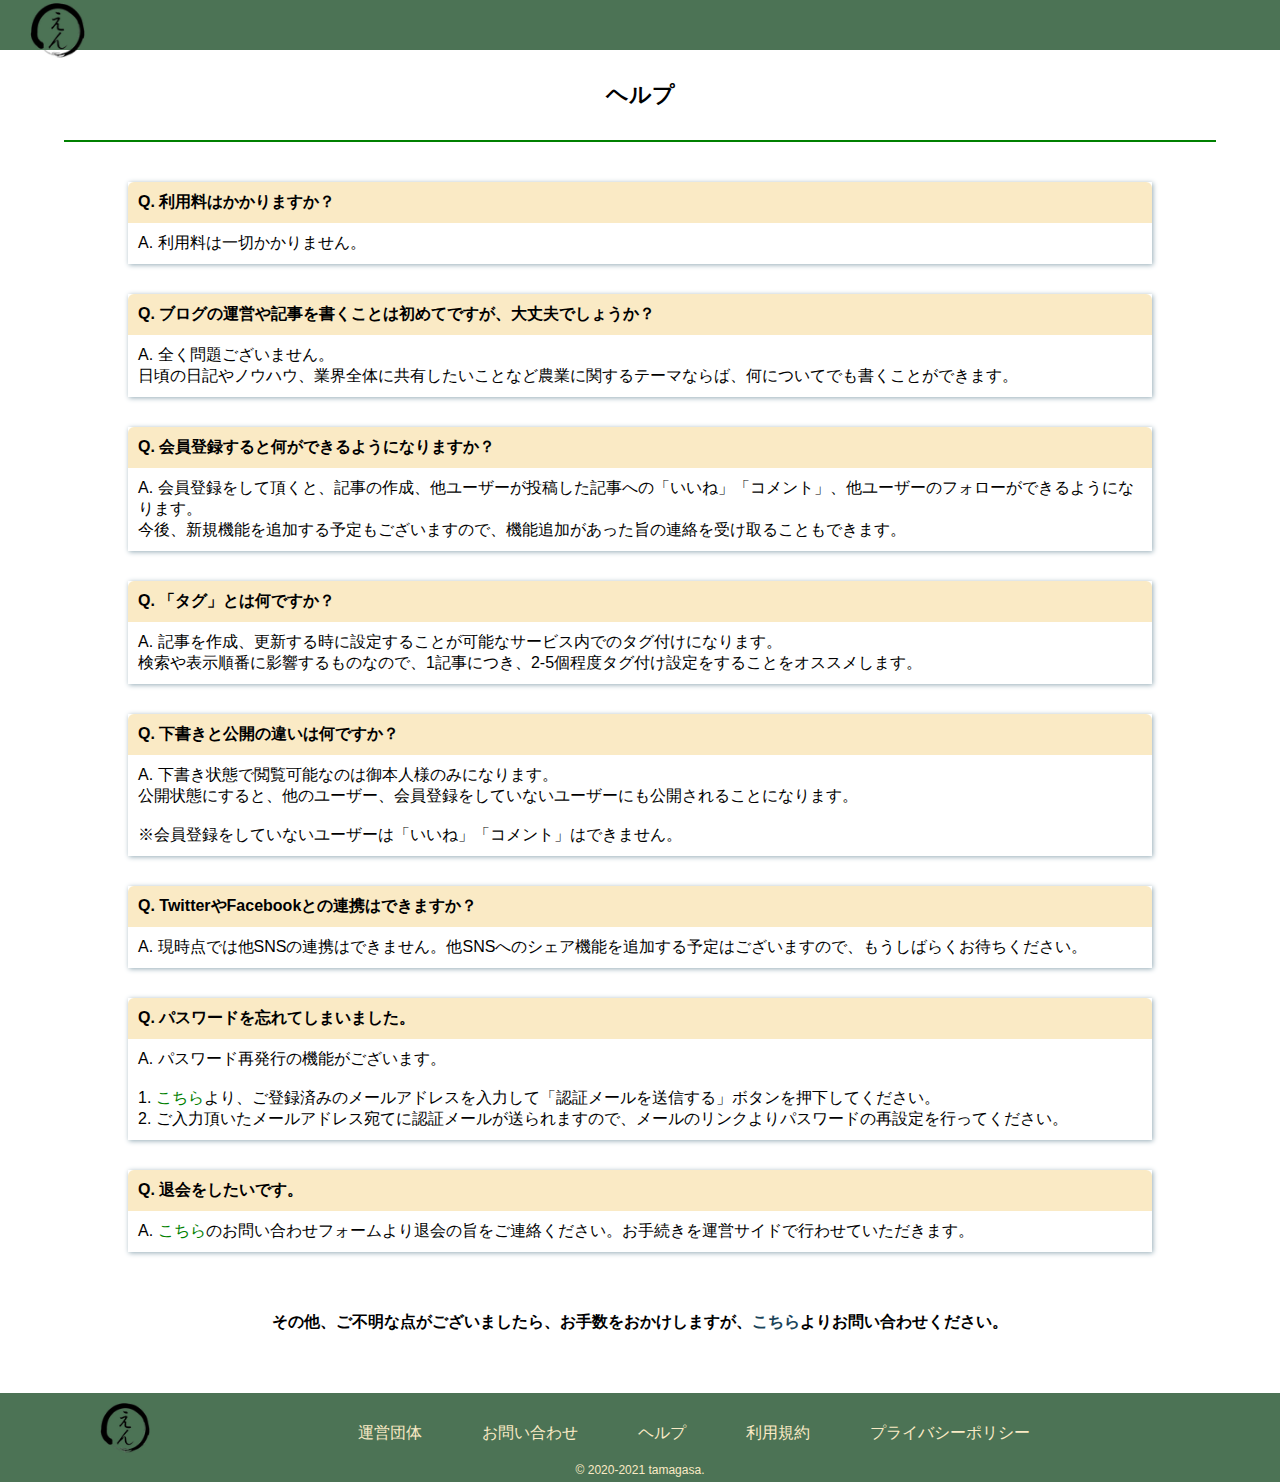
<file: help.html>
<!DOCTYPE html>
<html lang="ja">
  <head>
    <!-- Google Tag Manager -->
      <script>(function(w,d,s,l,i){w[l]=w[l]||[];w[l].push({'gtm.start':
      new Date().getTime(),event:'gtm.js'});var f=d.getElementsByTagName(s)[0],
      j=d.createElement(s),dl=l!='dataLayer'?'&l='+l:'';j.async=true;j.src=
      'https://www.googletagmanager.com/gtm.js?id='+i+dl;f.parentNode.insertBefore(j,f);
      })(window,document,'script','dataLayer','GTM-PZJ7C9R');</script>
    <!-- End Google Tag Manager -->
    <title>ヘルプ | 【えん】農業の情報共有コミュニティ</title>
    <meta charset="utf-8" />
    <meta http-equiv="X-UA-Compatible" content="IE=edge" />
    <meta name="description" content="ヘルプ | 農業の情報共有コミュニティ【えん】は農業に関わる記事を投稿できる情報共有サービスです。農業・栽培技術・農家の日々の活動・地方ならではの情報・社会問題・トレンド情報など様々な話題から記事を執筆することができます。クローズドからオープンな業界への架け橋となり、新しい農業のコミュニケーション基盤を提供していきます。" />
    <meta name="viewport" id="viewport" content="width=device-width, initial-scale=1" />
    <meta name="format-detection" content="telephone=no" />

    <!-- og -->
    <meta property="og:title" content="ヘルプ | 【えん】農業の情報共有コミュニティ" />
    <meta property="og:description" content="ヘルプ | 農業の情報共有コミュニティ【えん】は農業に関わる記事を投稿できる情報共有サービスです。農業・栽培技術・農家の日々の活動・地方ならではの情報・社会問題・トレンド情報など様々な話題から記事を執筆することができます。クローズドからオープンな業界への架け橋となり、新しい農業のコミュニケーション基盤を提供していきます。" />
    <meta property="og:type" content="website" />
    <meta property="og:url" content="https://enne.tamagasa.com/" />
    <meta property="og:image" content="https://enne.tamagasa.com/images/share_image.png">
    <!-- twitter -->
    <meta name="twitter:card" content="summary_large_image" />
    <meta name="twitter:title" content="ヘルプ | 【えん】農業の情報共有コミュニティ" />
    <meta name="twitter:description" content="ヘルプ | 農業の情報共有コミュニティ【えん】は農業に関わる記事を投稿できる情報共有サービスです。農業・栽培技術・農家の日々の活動・地方ならではの情報・社会問題・トレンド情報など様々な話題から記事を執筆することができます。クローズドからオープンな業界への架け橋となり、新しい農業のコミュニケーション基盤を提供していきます。" />
    <meta name="twitter:url" content="https://enne.tamagasa.com/" />
    <meta name="twitter:image" content="https://enne.tamagasa.com/images/share_image.png">
    <!-- favicon -->
    <link rel="shortcut icon" href="./img/favicon.ico" />
    <link rel="apple-touch-icon" sizes="180x180" href="./img/apple-touch-icon-180x180.png">
    <link rel="icon" type="image/png" href="./img/android-chrome-256x256.png">

    <link rel="stylesheet" href="./css/help.css">
  </head>
  <body>
    <!-- Google Tag Manager (noscript) -->
      <noscript><iframe src="https://www.googletagmanager.com/ns.html?id=GTM-PZJ7C9R"
      height="0" width="0" style="display:none;visibility:hidden"></iframe></noscript>
    <!-- End Google Tag Manager (noscript) -->
    <header>
      <div class="header__contents">
        <div class="header__logo"><a href="https://enne.tamagasa.com/"><img class="header__logo--img" src="./img/enne.png" /></a></div>
      </div>
    </header>

    <main>
      <div class="help__head">ヘルプ</div>
      <div class="help__line"></div>

      <div class="help__contents">
        <div class="help__contents--card">
          <p class="help__contents--card--question">Q. 利用料はかかりますか？</p>
          <p class="help__contents--card--answer">A. 利用料は一切かかりません。</p>
        </div>
        <div class="help__contents--card">
          <p class="help__contents--card--question">Q. ブログの運営や記事を書くことは初めてですが、大丈夫でしょうか？</p>
          <p class="help__contents--card--answer">
            A. 全く問題ございません。<br />
            日頃の日記やノウハウ、業界全体に共有したいことなど農業に関するテーマならば、何についてでも書くことができます。
          </p>
        </div>
        <div class="help__contents--card">
          <p class="help__contents--card--question">Q. 会員登録すると何ができるようになりますか？</p>
          <p class="help__contents--card--answer">
            A. 会員登録をして頂くと、記事の作成、他ユーザーが投稿した記事への「いいね」「コメント」、他ユーザーのフォローができるようになります。<br />
            今後、新規機能を追加する予定もございますので、機能追加があった旨の連絡を受け取ることもできます。
          </p>
        </div>
        <div class="help__contents--card">
          <p class="help__contents--card--question">Q. 「タグ」とは何ですか？</p>
          <p class="help__contents--card--answer">
            A. 記事を作成、更新する時に設定することが可能なサービス内でのタグ付けになります。<br />
            検索や表示順番に影響するものなので、1記事につき、2-5個程度タグ付け設定をすることをオススメします。
          </p>
        </div>
        <div class="help__contents--card">
          <p class="help__contents--card--question">Q. 下書きと公開の違いは何ですか？</p>
          <p class="help__contents--card--answer">
            A. 下書き状態で閲覧可能なのは御本人様のみになります。<br />
            公開状態にすると、他のユーザー、会員登録をしていないユーザーにも公開されることになります。<br />
            <br />
            ※会員登録をしていないユーザーは「いいね」「コメント」はできません。
          </p>
        </div>
        <div class="help__contents--card">
          <p class="help__contents--card--question">Q. TwitterやFacebookとの連携はできますか？</p>
          <p class="help__contents--card--answer">A. 現時点では他SNSの連携はできません。他SNSへのシェア機能を追加する予定はございますので、もうしばらくお待ちください。</p>
        </div>
        <div class="help__contents--card">
          <p class="help__contents--card--question">Q. パスワードを忘れてしまいました。</p>
          <p class="help__contents--card--answer">
            A. パスワード再発行の機能がございます。<br />
            <br />
            1. <a href="https://enne.tamagasa.com/reset/password/">こちら</a>より、ご登録済みのメールアドレスを入力して「認証メールを送信する」ボタンを押下してください。<br />
            2. ご入力頂いたメールアドレス宛てに認証メールが送られますので、メールのリンクよりパスワードの再設定を行ってください。
          </p>
        </div>
        <div class="help__contents--card">
          <p class="help__contents--card--question">Q. 退会をしたいです。</p>
          <p class="help__contents--card--answer">
            A. <a href="https://tamagasa.com/#contacts" target="_blank">こちら</a>のお問い合わせフォームより退会の旨をご連絡ください。お手続きを運営サイドで行わせていただきます。
          </p>
        </div>
      </div>

      <div class="help__other">
        その他、ご不明な点がございましたら、お手数をおかけしますが、<a href="https://tamagasa.com/#contacts">こちら</a>よりお問い合わせください。
      </div>

    </main>

    <footer>
      <div class="footer__contents">
        <img src="./img/enne.png" class="footer__logo" alt="フッターロゴ" />
        <div class="footer__link">
          <div class="footer__link--block">
            <a href="https://tamagasa.com/" target="_blank" class="footer__link--anchor">運営団体</a>
          </div>
          <div class="footer__link--block">
            <a href="https://tamagasa.com/#contacts" target="_blank" class="footer__link--anchor">お問い合わせ</a>
          </div>
          <div class="footer__link--block">
            <a href="https://tamagasa.com/help.html" target="_blank" class="footer__link--anchor">ヘルプ</a>
          </div>
          <div class="footer__link--block">
            <a href="https://tamagasa.com/term.html" target="_blank" class="footer__link--anchor">利用規約</a>
          </div>
          <div class="footer__link--block">
            <a href="https://tamagasa.com/privacy.html" target="_blank" class="footer__link--anchor">プライバシーポリシー</a>
          </div>
        </div>
      </div>
      <p class="footer__copyright">&copy; 2020-2021 tamagasa.</p>
    </footer>
  </body>
</html>
</file>
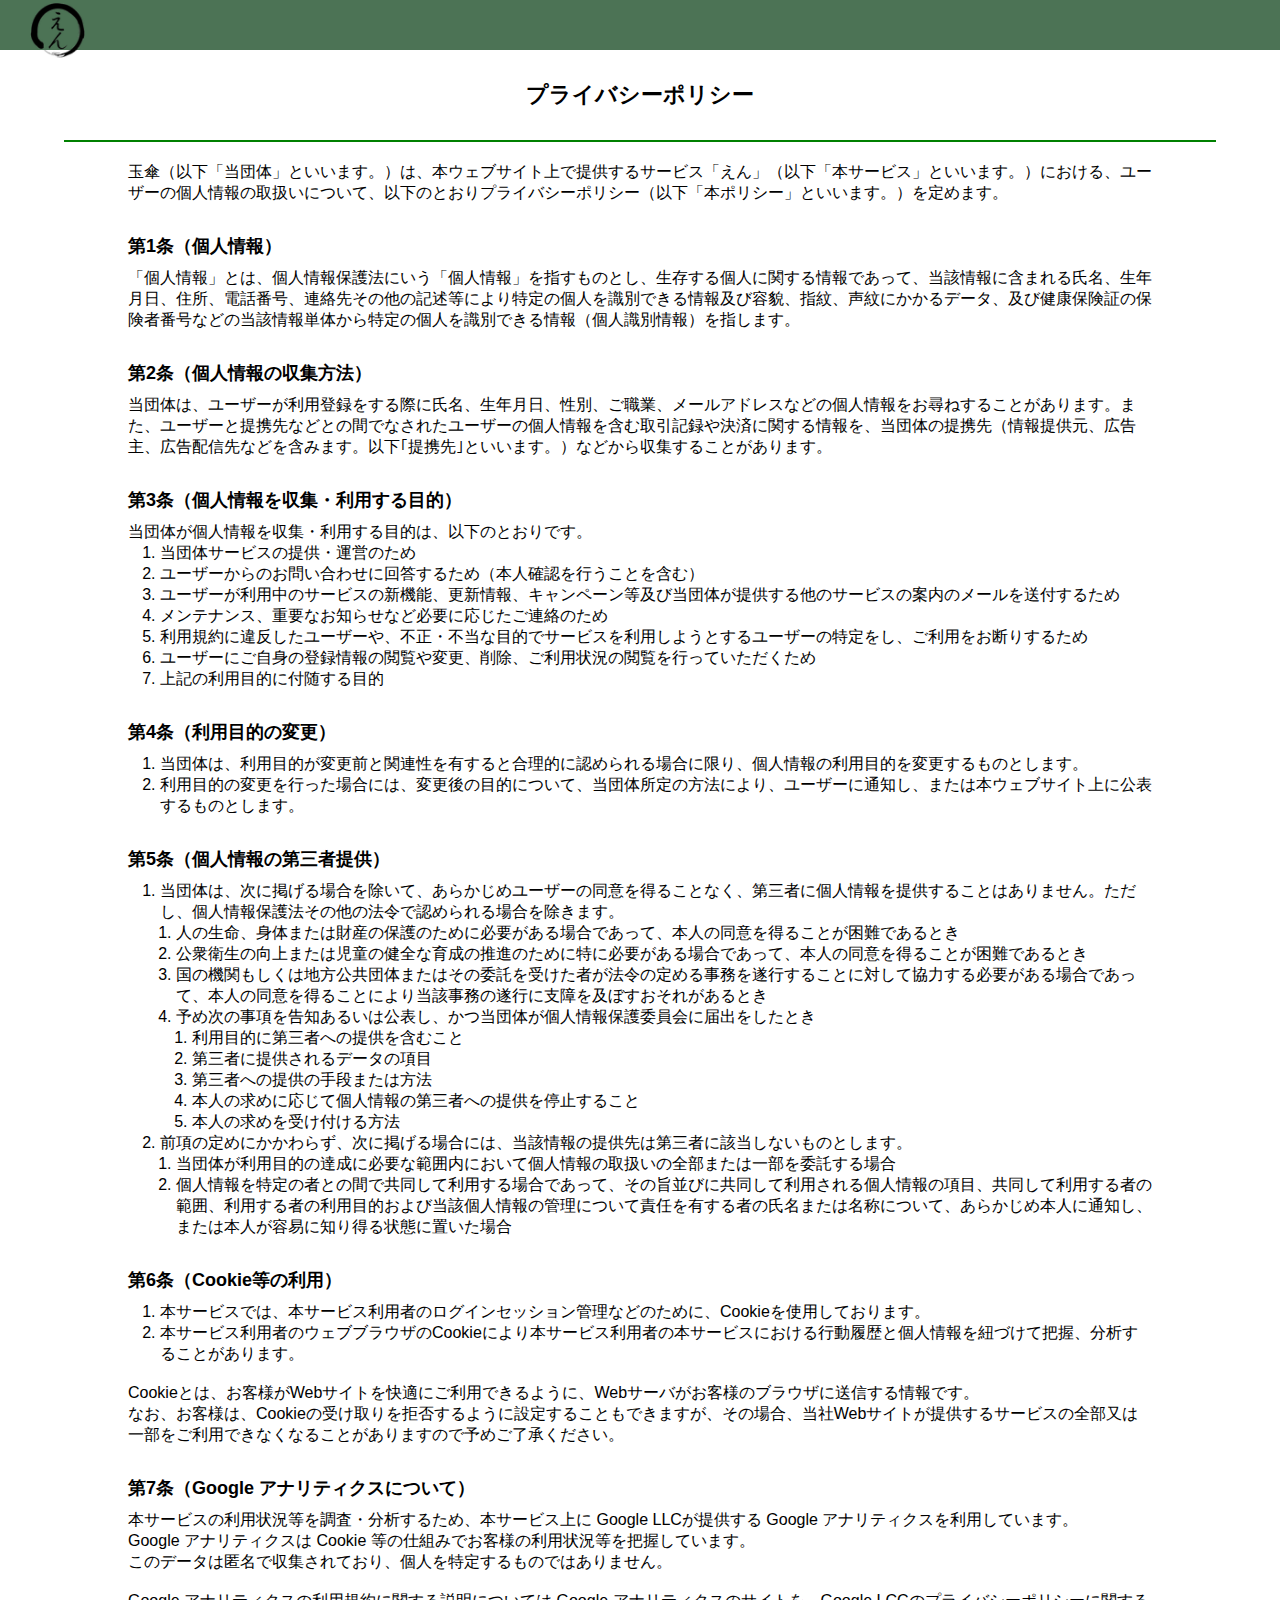
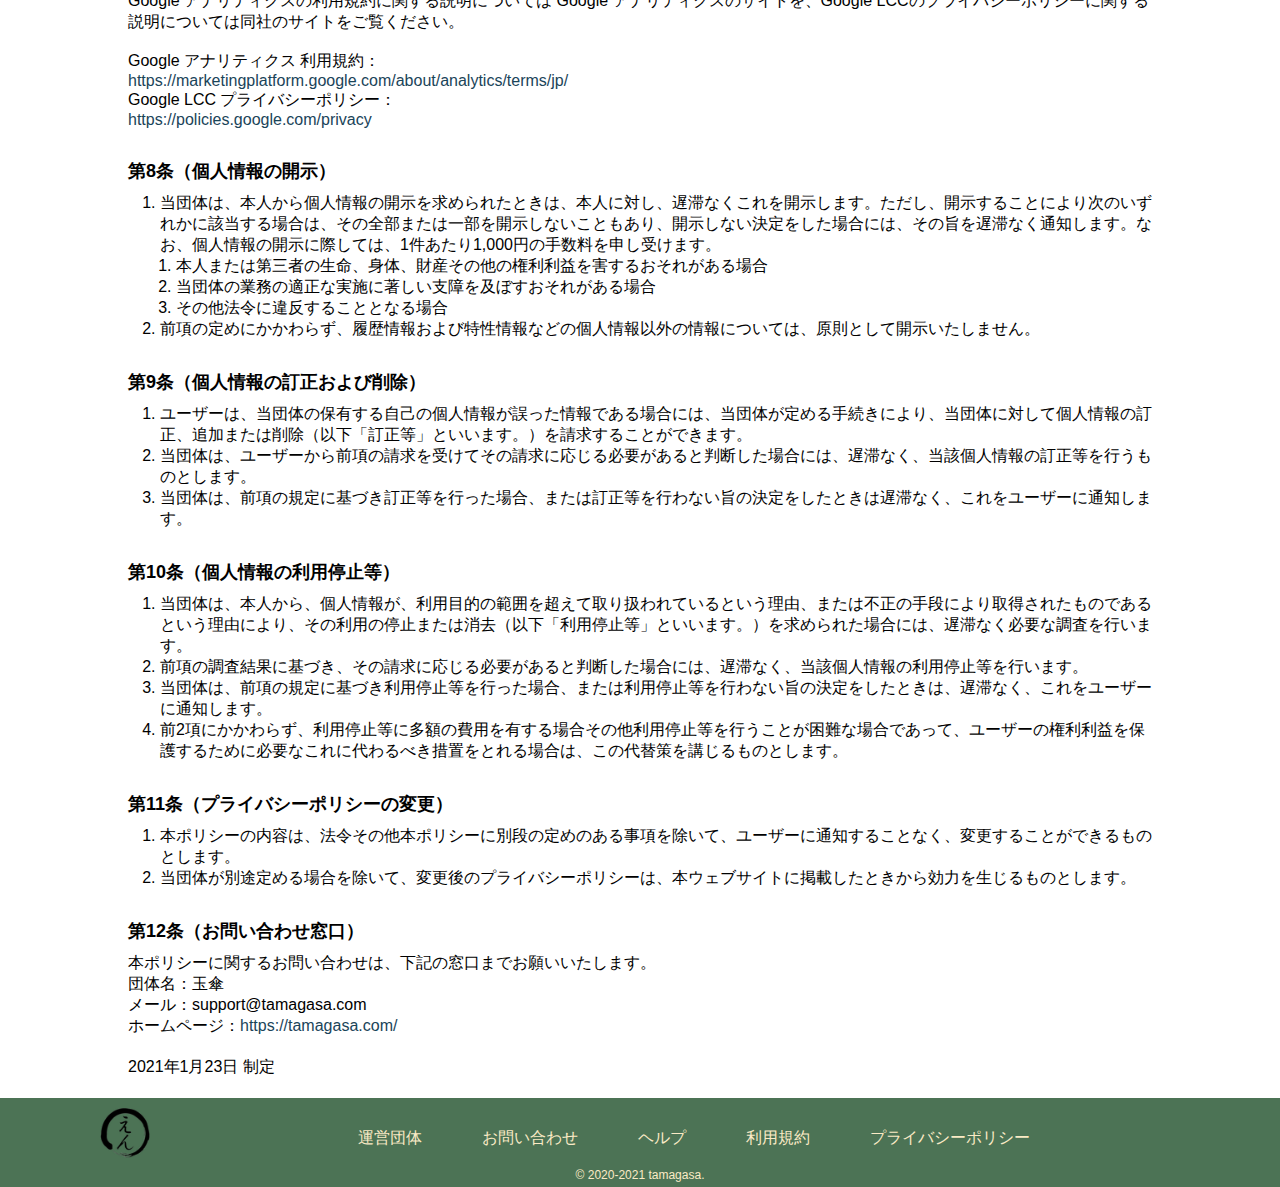
<file: privacy.html>
<!DOCTYPE html>
<html lang="ja">
  <head>
    <!-- Google Tag Manager -->
      <script>(function(w,d,s,l,i){w[l]=w[l]||[];w[l].push({'gtm.start':
      new Date().getTime(),event:'gtm.js'});var f=d.getElementsByTagName(s)[0],
      j=d.createElement(s),dl=l!='dataLayer'?'&l='+l:'';j.async=true;j.src=
      'https://www.googletagmanager.com/gtm.js?id='+i+dl;f.parentNode.insertBefore(j,f);
      })(window,document,'script','dataLayer','GTM-PZJ7C9R');</script>
    <!-- End Google Tag Manager -->
    <title>プライバシーポリシー | 【えん】農業の情報共有コミュニティ</title>
    <meta charset="utf-8" />
    <meta http-equiv="X-UA-Compatible" content="IE=edge" />
    <meta name="description" content="プライバシーポリシー | 農業の情報共有コミュニティ【えん】は農業に関わる記事を投稿できる情報共有サービスです。農業・栽培技術・農家の日々の活動・地方ならではの情報・社会問題・トレンド情報など様々な話題から記事を執筆することができます。クローズドからオープンな業界への架け橋となり、新しい農業のコミュニケーション基盤を提供していきます。" />
    <meta name="viewport" id="viewport" content="width=device-width, initial-scale=1" />
    <meta name="format-detection" content="telephone=no" />

    <!-- og -->
    <meta property="og:title" content="プライバシーポリシー | 【えん】農業の情報共有コミュニティ" />
    <meta property="og:description" content="プライバシーポリシー | 農業の情報共有コミュニティ【えん】は農業に関わる記事を投稿できる情報共有サービスです。農業・栽培技術・農家の日々の活動・地方ならではの情報・社会問題・トレンド情報など様々な話題から記事を執筆することができます。クローズドからオープンな業界への架け橋となり、新しい農業のコミュニケーション基盤を提供していきます。" />
    <meta property="og:type" content="website" />
    <meta property="og:url" content="https://enne.tamagasa.com/" />
    <meta property="og:image" content="https://enne.tamagasa.com/images/share_image.png">
    <!-- twitter -->
    <meta name="twitter:card" content="summary_large_image" />
    <meta name="twitter:title" content="プライバシーポリシー | 【えん】農業の情報共有コミュニティ" />
    <meta name="twitter:description" content="プライバシーポリシー | 農業の情報共有コミュニティ【えん】は農業に関わる記事を投稿できる情報共有サービスです。農業・栽培技術・農家の日々の活動・地方ならではの情報・社会問題・トレンド情報など様々な話題から記事を執筆することができます。クローズドからオープンな業界への架け橋となり、新しい農業のコミュニケーション基盤を提供していきます。" />
    <meta name="twitter:url" content="https://enne.tamagasa.com/" />
    <meta name="twitter:image" content="https://enne.tamagasa.com/images/share_image.png">
    <!-- favicon -->
    <link rel="shortcut icon" href="./img/favicon.ico" />
    <link rel="apple-touch-icon" sizes="180x180" href="./img/apple-touch-icon-180x180.png">
    <link rel="icon" type="image/png" href="./img/android-chrome-256x256.png">

    <link rel="stylesheet" href="./css/term.css">
  </head>
  <body>
    <!-- Google Tag Manager (noscript) -->
      <noscript><iframe src="https://www.googletagmanager.com/ns.html?id=GTM-PZJ7C9R"
      height="0" width="0" style="display:none;visibility:hidden"></iframe></noscript>
    <!-- End Google Tag Manager (noscript) -->
    <header>
      <div class="header__contents">
        <div class="header__logo"><a href="https://enne.tamagasa.com/"><img class="header__logo--img" src="./img/enne.png" /></a></div>
      </div>
    </header>

    <main>
      <div class="setting__head">プライバシーポリシー</div>
      <div class="setting__line"></div>

      <div class="setting__term">
        <p class="setting__term--text">玉傘（以下「当団体」といいます。）は、本ウェブサイト上で提供するサービス「えん」（以下「本サービス」といいます。）における、ユーザーの個人情報の取扱いについて、以下のとおりプライバシーポリシー（以下「本ポリシー」といいます。）を定めます。</p>

        <p class="setting__term--head">第1条（個人情報）</p>
        <p>「個人情報」とは、個人情報保護法にいう「個人情報」を指すものとし、生存する個人に関する情報であって、当該情報に含まれる氏名、生年月日、住所、電話番号、連絡先その他の記述等により特定の個人を識別できる情報及び容貌、指紋、声紋にかかるデータ、及び健康保険証の保険者番号などの当該情報単体から特定の個人を識別できる情報（個人識別情報）を指します。</p>

        <p class="setting__term--head">第2条（個人情報の収集方法）</p>
        <p>当団体は、ユーザーが利用登録をする際に氏名、生年月日、性別、ご職業、メールアドレスなどの個人情報をお尋ねすることがあります。また、ユーザーと提携先などとの間でなされたユーザーの個人情報を含む取引記録や決済に関する情報を、当団体の提携先（情報提供元、広告主、広告配信先などを含みます。以下｢提携先｣といいます。）などから収集することがあります。</p>

        <p class="setting__term--head">第3条（個人情報を収集・利用する目的）</p>
        <p>当団体が個人情報を収集・利用する目的は、以下のとおりです。</p>
        <ol>
          <li>当団体サービスの提供・運営のため</li>
          <li>ユーザーからのお問い合わせに回答するため（本人確認を行うことを含む）</li>
          <li>ユーザーが利用中のサービスの新機能、更新情報、キャンペーン等及び当団体が提供する他のサービスの案内のメールを送付するため</li>
          <li>メンテナンス、重要なお知らせなど必要に応じたご連絡のため</li>
          <li>利用規約に違反したユーザーや、不正・不当な目的でサービスを利用しようとするユーザーの特定をし、ご利用をお断りするため</li>
          <li>ユーザーにご自身の登録情報の閲覧や変更、削除、ご利用状況の閲覧を行っていただくため</li>
          <li>上記の利用目的に付随する目的</li>
        </ol>

        <p class="setting__term--head">第4条（利用目的の変更）</p>
        <ol>
          <li>当団体は、利用目的が変更前と関連性を有すると合理的に認められる場合に限り、個人情報の利用目的を変更するものとします。</li>
          <li>利用目的の変更を行った場合には、変更後の目的について、当団体所定の方法により、ユーザーに通知し、または本ウェブサイト上に公表するものとします。</li>
        </ol>

        <p class="setting__term--head">第5条（個人情報の第三者提供）</p>
        <ol>
          <li>当団体は、次に掲げる場合を除いて、あらかじめユーザーの同意を得ることなく、第三者に個人情報を提供することはありません。ただし、個人情報保護法その他の法令で認められる場合を除きます。
            <ol>
              <li>人の生命、身体または財産の保護のために必要がある場合であって、本人の同意を得ることが困難であるとき</li>
              <li>公衆衛生の向上または児童の健全な育成の推進のために特に必要がある場合であって、本人の同意を得ることが困難であるとき</li>
              <li>国の機関もしくは地方公共団体またはその委託を受けた者が法令の定める事務を遂行することに対して協力する必要がある場合であって、本人の同意を得ることにより当該事務の遂行に支障を及ぼすおそれがあるとき</li>
              <li>予め次の事項を告知あるいは公表し、かつ当団体が個人情報保護委員会に届出をしたとき
                <ol>
                  <li>利用目的に第三者への提供を含むこと</li>
                  <li>第三者に提供されるデータの項目</li>
                  <li>第三者への提供の手段または方法</li>
                  <li>本人の求めに応じて個人情報の第三者への提供を停止すること</li>
                  <li>本人の求めを受け付ける方法</li>
                </ol>
              </li>
            </ol>
          </li>
          <li>前項の定めにかかわらず、次に掲げる場合には、当該情報の提供先は第三者に該当しないものとします。
            <ol>
              <li>当団体が利用目的の達成に必要な範囲内において個人情報の取扱いの全部または一部を委託する場合</li>
              <li>個人情報を特定の者との間で共同して利用する場合であって、その旨並びに共同して利用される個人情報の項目、共同して利用する者の範囲、利用する者の利用目的および当該個人情報の管理について責任を有する者の氏名または名称について、あらかじめ本人に通知し、または本人が容易に知り得る状態に置いた場合</li>
            </ol>
          </li>
        </ol>

        <p class="setting__term--head">第6条（Cookie等の利用）</p>
        <ol>
          <li>本サービスでは、本サービス利用者のログインセッション管理などのために、Cookieを使用しております。</li>
          <li>本サービス利用者のウェブブラウザのCookieにより本サービス利用者の本サービスにおける行動履歴と個人情報を紐づけて把握、分析することがあります。</li>
        </ol>
        <br />
        <p>Cookieとは、お客様がWebサイトを快適にご利用できるように、Webサーバがお客様のブラウザに送信する情報です。</p>
        <p>なお、お客様は、Cookieの受け取りを拒否するように設定することもできますが、その場合、当社Webサイトが提供するサービスの全部又は一部をご利用できなくなることがありますので予めご了承ください。</p>

        <p class="setting__term--head">第7条（Google アナリティクスについて）</p>
        <p>本サービスの利用状況等を調査・分析するため、本サービス上に Google LLCが提供する Google アナリティクスを利用しています。</p>
        <p>Google アナリティクスは Cookie 等の仕組みでお客様の利用状況等を把握しています。</p>
        <p>このデータは匿名で収集されており、個人を特定するものではありません。</p>
        <br />
        <p>Google アナリティクスの利用規約に関する説明については Google アナリティクスのサイトを、Google LCCのプライバシーポリシーに関する説明については同社のサイトをご覧ください。</p>
        <br />
        <p>Google アナリティクス 利用規約：</p>
        <p><a href="https://marketingplatform.google.com/about/analytics/terms/jp/" target="_blank">https://marketingplatform.google.com/about/analytics/terms/jp/</a></p>
        <p>Google LCC プライバシーポリシー：</p>
        <p><a href="https://policies.google.com/privacy" target="_blank">https://policies.google.com/privacy</a></p>

        <p class="setting__term--head">第8条（個人情報の開示）</p>
        <ol>
          <li>当団体は、本人から個人情報の開示を求められたときは、本人に対し、遅滞なくこれを開示します。ただし、開示することにより次のいずれかに該当する場合は、その全部または一部を開示しないこともあり、開示しない決定をした場合には、その旨を遅滞なく通知します。なお、個人情報の開示に際しては、1件あたり1,000円の手数料を申し受けます。
            <ol>
              <li>本人または第三者の生命、身体、財産その他の権利利益を害するおそれがある場合</li>
              <li>当団体の業務の適正な実施に著しい支障を及ぼすおそれがある場合</li>
              <li>その他法令に違反することとなる場合</li>
            </ol>
          </li>
          <li>前項の定めにかかわらず、履歴情報および特性情報などの個人情報以外の情報については、原則として開示いたしません。</li>
        </ol>

        <p class="setting__term--head">第9条（個人情報の訂正および削除）</p>
        <ol>
          <li>ユーザーは、当団体の保有する自己の個人情報が誤った情報である場合には、当団体が定める手続きにより、当団体に対して個人情報の訂正、追加または削除（以下「訂正等」といいます。）を請求することができます。</li>
          <li>当団体は、ユーザーから前項の請求を受けてその請求に応じる必要があると判断した場合には、遅滞なく、当該個人情報の訂正等を行うものとします。</li>
          <li>当団体は、前項の規定に基づき訂正等を行った場合、または訂正等を行わない旨の決定をしたときは遅滞なく、これをユーザーに通知します。</li>
        </ol>

        <p class="setting__term--head">第10条（個人情報の利用停止等）</p>
        <ol>
          <li>当団体は、本人から、個人情報が、利用目的の範囲を超えて取り扱われているという理由、または不正の手段により取得されたものであるという理由により、その利用の停止または消去（以下「利用停止等」といいます。）を求められた場合には、遅滞なく必要な調査を行います。</li>
          <li>前項の調査結果に基づき、その請求に応じる必要があると判断した場合には、遅滞なく、当該個人情報の利用停止等を行います。</li>
          <li>当団体は、前項の規定に基づき利用停止等を行った場合、または利用停止等を行わない旨の決定をしたときは、遅滞なく、これをユーザーに通知します。</li>
          <li>前2項にかかわらず、利用停止等に多額の費用を有する場合その他利用停止等を行うことが困難な場合であって、ユーザーの権利利益を保護するために必要なこれに代わるべき措置をとれる場合は、この代替策を講じるものとします。</li>
        </ol>

        <p class="setting__term--head">第11条（プライバシーポリシーの変更）</p>
        <ol>
          <li>本ポリシーの内容は、法令その他本ポリシーに別段の定めのある事項を除いて、ユーザーに通知することなく、変更することができるものとします。</li>
          <li>当団体が別途定める場合を除いて、変更後のプライバシーポリシーは、本ウェブサイトに掲載したときから効力を生じるものとします。</li>
        </ol>

        <p class="setting__term--head">第12条（お問い合わせ窓口）</p>
        <p>本ポリシーに関するお問い合わせは、下記の窓口までお願いいたします。</p>
        団体名：玉傘<br />
        メール：support@tamagasa.com<br />
        ホームページ：<a href="https://tamagasa.com/" target="_blank">https://tamagasa.com/</a></p>

        <p class="setting__term--text">
          2021年1月23日 制定
        </p>

      </div>
    </main>

    <footer>
      <div class="footer__contents">
        <img src="./img/enne.png" class="footer__logo" alt="フッターロゴ" />
        <div class="footer__link">
          <div class="footer__link--block">
            <a href="https://tamagasa.com/" target="_blank" class="footer__link--anchor">運営団体</a>
          </div>
          <div class="footer__link--block">
            <a href="https://tamagasa.com/#contacts" target="_blank" class="footer__link--anchor">お問い合わせ</a>
          </div>
          <div class="footer__link--block">
            <a href="https://tamagasa.com/help.html" target="_blank" class="footer__link--anchor">ヘルプ</a>
          </div>
          <div class="footer__link--block">
            <a href="https://tamagasa.com/term.html" target="_blank" class="footer__link--anchor">利用規約</a>
          </div>
          <div class="footer__link--block">
            <a href="https://tamagasa.com/privacy.html" target="_blank" class="footer__link--anchor">プライバシーポリシー</a>
          </div>
        </div>
      </div>
      <p class="footer__copyright">&copy; 2020-2021 tamagasa.</p>
    </footer>
  </body>
</html>
</file>
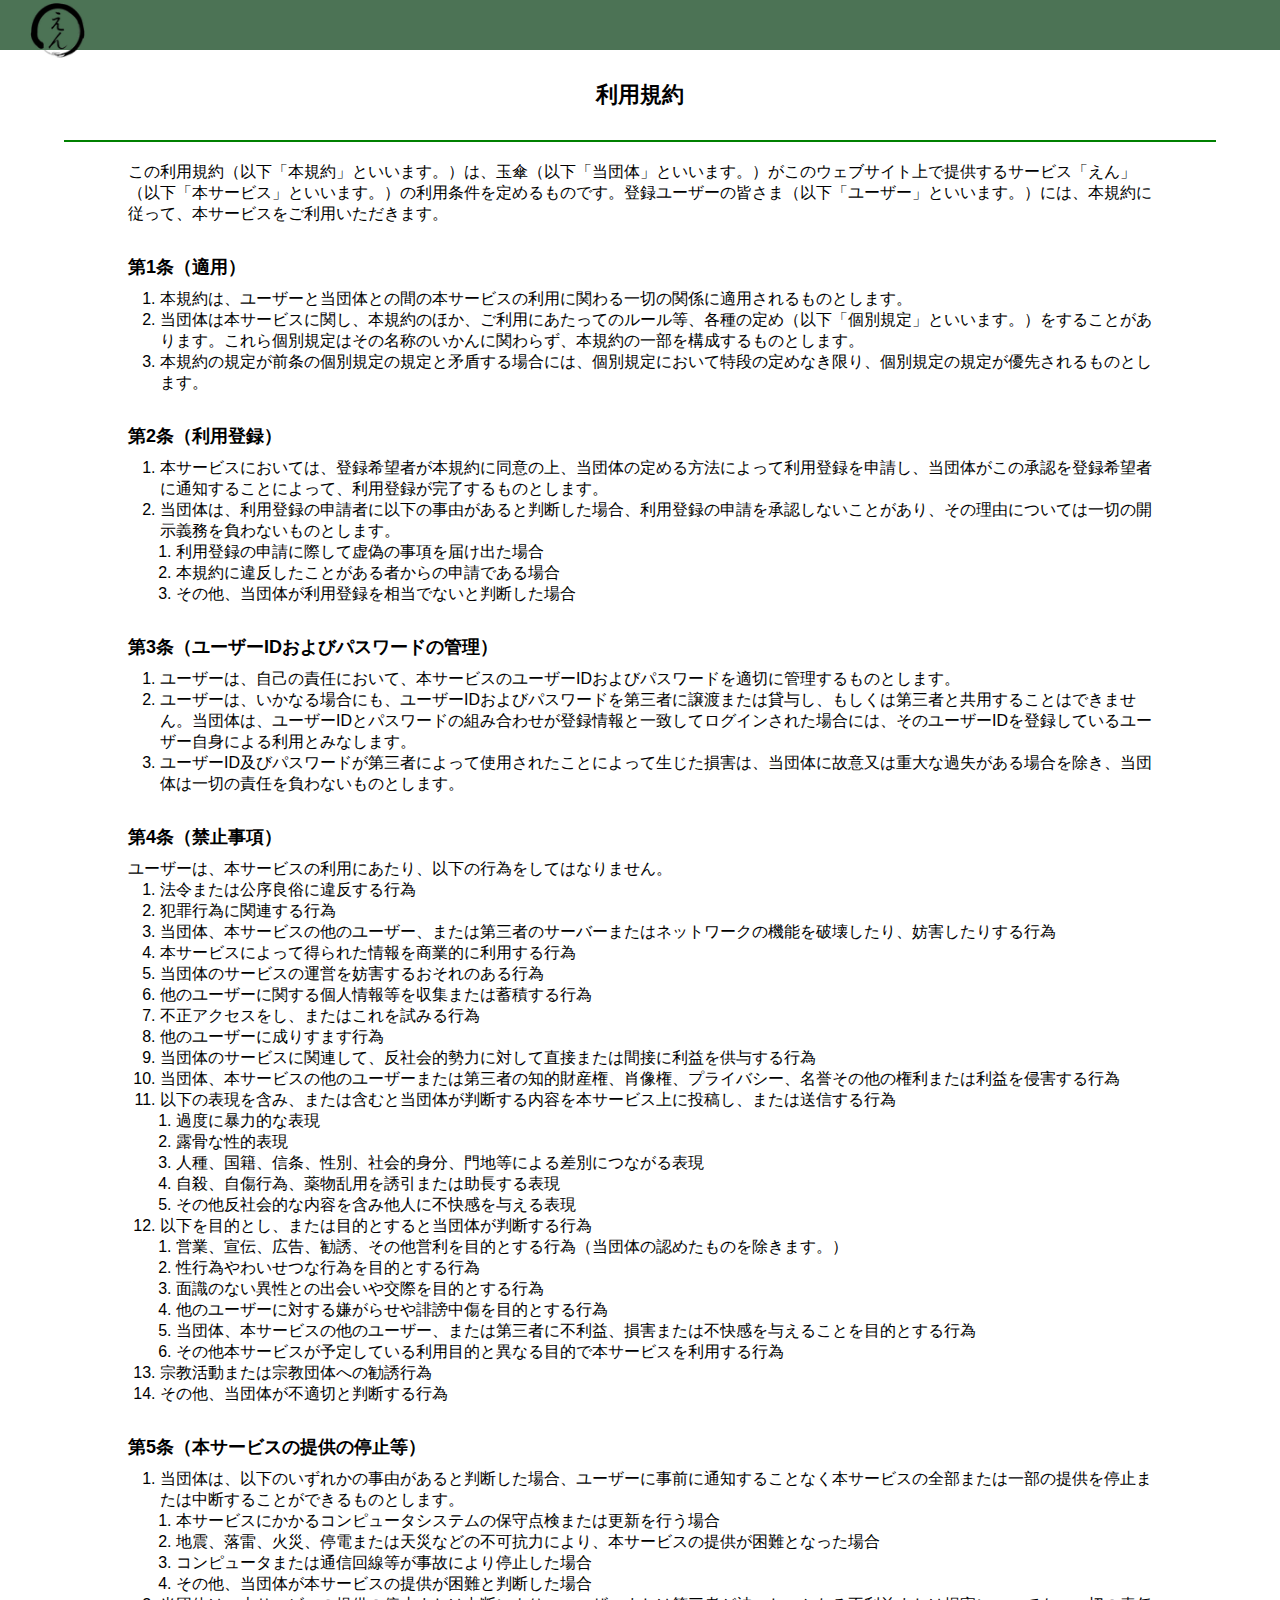
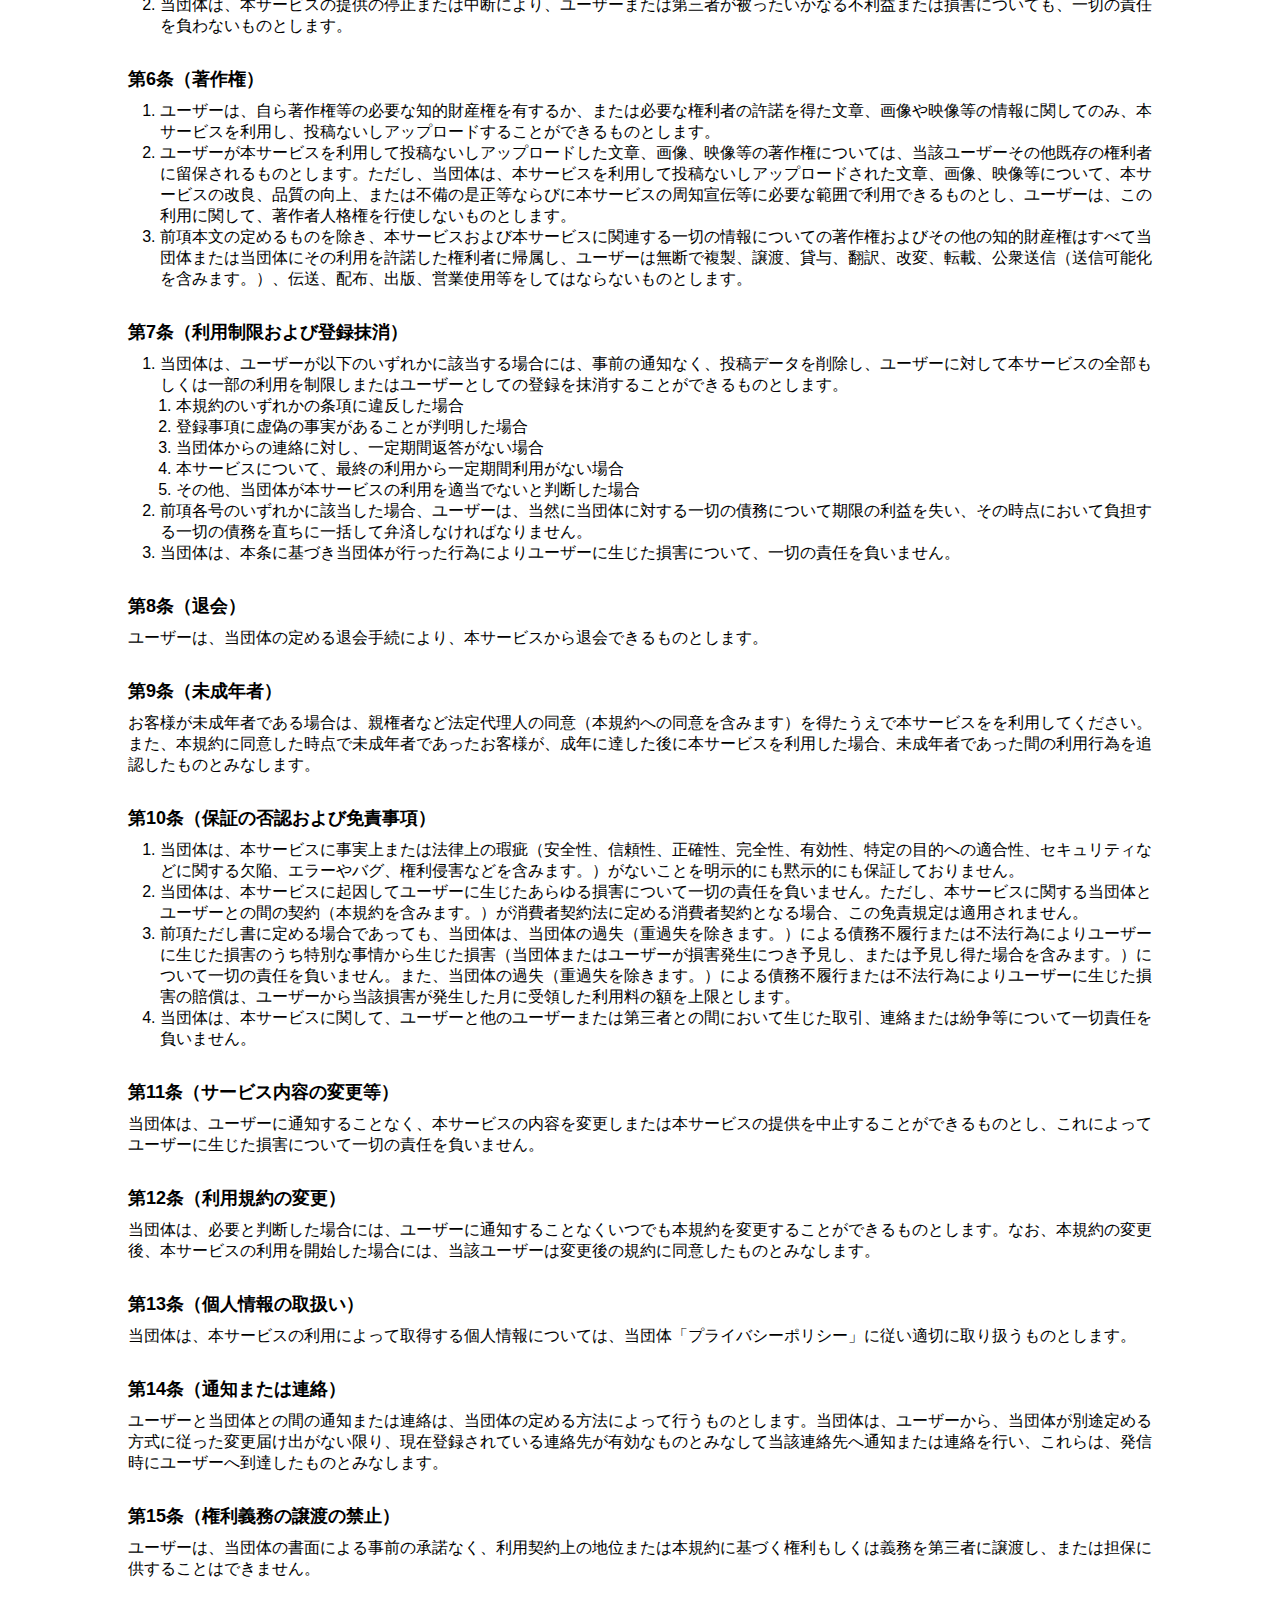
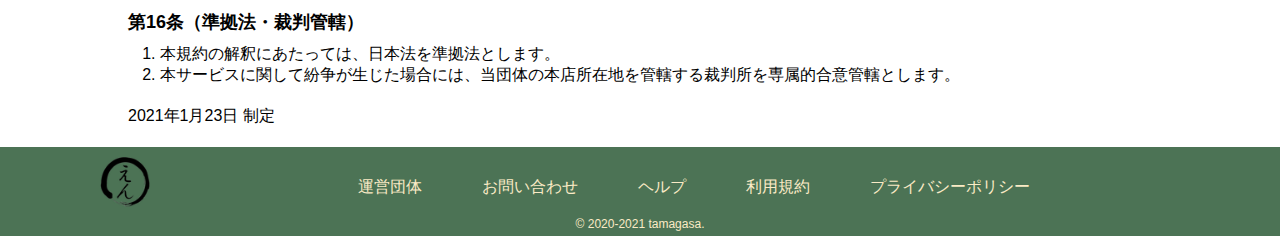
<file: term.html>
<!DOCTYPE html>
<html lang="ja">
  <head>
    <!-- Google Tag Manager -->
      <script>(function(w,d,s,l,i){w[l]=w[l]||[];w[l].push({'gtm.start':
      new Date().getTime(),event:'gtm.js'});var f=d.getElementsByTagName(s)[0],
      j=d.createElement(s),dl=l!='dataLayer'?'&l='+l:'';j.async=true;j.src=
      'https://www.googletagmanager.com/gtm.js?id='+i+dl;f.parentNode.insertBefore(j,f);
      })(window,document,'script','dataLayer','GTM-PZJ7C9R');</script>
    <!-- End Google Tag Manager -->
    <title>利用規約 | 【えん】農業の情報共有コミュニティ</title>
    <meta charset="utf-8" />
    <meta http-equiv="X-UA-Compatible" content="IE=edge" />
    <meta name="description" content="利用規約 | 農業の情報共有コミュニティ【えん】は農業に関わる記事を投稿できる情報共有サービスです。農業・栽培技術・農家の日々の活動・地方ならではの情報・社会問題・トレンド情報など様々な話題から記事を執筆することができます。クローズドからオープンな業界への架け橋となり、新しい農業のコミュニケーション基盤を提供していきます。" />
    <meta name="viewport" id="viewport" content="width=device-width, initial-scale=1" />
    <meta name="format-detection" content="telephone=no" />

    <!-- og -->
    <meta property="og:title" content="利用規約 | 【えん】農業の情報共有コミュニティ" />
    <meta property="og:description" content="利用規約 | 農業の情報共有コミュニティ【えん】は農業に関わる記事を投稿できる情報共有サービスです。農業・栽培技術・農家の日々の活動・地方ならではの情報・社会問題・トレンド情報など様々な話題から記事を執筆することができます。クローズドからオープンな業界への架け橋となり、新しい農業のコミュニケーション基盤を提供していきます。" />
    <meta property="og:type" content="website" />
    <meta property="og:url" content="https://enne.tamagasa.com/" />
    <meta property="og:image" content="https://enne.tamagasa.com/images/share_image.png">
    <!-- twitter -->
    <meta name="twitter:card" content="summary_large_image" />
    <meta name="twitter:title" content="利用規約 | 【えん】農業の情報共有コミュニティ" />
    <meta name="twitter:description" content="利用規約 | 農業の情報共有コミュニティ【えん】は農業に関わる記事を投稿できる情報共有サービスです。農業・栽培技術・農家の日々の活動・地方ならではの情報・社会問題・トレンド情報など様々な話題から記事を執筆することができます。クローズドからオープンな業界への架け橋となり、新しい農業のコミュニケーション基盤を提供していきます。" />
    <meta name="twitter:url" content="https://enne.tamagasa.com/" />
    <meta name="twitter:image" content="https://enne.tamagasa.com/images/share_image.png">
    <!-- favicon -->
    <link rel="shortcut icon" href="./img/favicon.ico" />
    <link rel="apple-touch-icon" sizes="180x180" href="./img/apple-touch-icon-180x180.png">
    <link rel="icon" type="image/png" href="./img/android-chrome-256x256.png">

    <link rel="stylesheet" href="./css/term.css">
  </head>
  <body>
    <!-- Google Tag Manager (noscript) -->
      <noscript><iframe src="https://www.googletagmanager.com/ns.html?id=GTM-PZJ7C9R"
      height="0" width="0" style="display:none;visibility:hidden"></iframe></noscript>
    <!-- End Google Tag Manager (noscript) -->
    <header>
      <div class="header__contents">
        <div class="header__logo"><a href="https://enne.tamagasa.com/"><img class="header__logo--img" src="./img/enne.png" /></a></div>
      </div>
    </header>

    <main>
      <div class="setting__head">利用規約</div>
      <div class="setting__line"></div>

      <div class="setting__term">
        <p class="setting__term--text">この利用規約（以下「本規約」といいます。）は、玉傘（以下「当団体」といいます。）がこのウェブサイト上で提供するサービス「えん」（以下「本サービス」といいます。）の利用条件を定めるものです。登録ユーザーの皆さま（以下「ユーザー」といいます。）には、本規約に従って、本サービスをご利用いただきます。</p>

        <p class="setting__term--head">第1条（適用）</p>
        <ol>
          <li>本規約は、ユーザーと当団体との間の本サービスの利用に関わる一切の関係に適用されるものとします。</li>
          <li>当団体は本サービスに関し、本規約のほか、ご利用にあたってのルール等、各種の定め（以下「個別規定」といいます。）をすることがあります。これら個別規定はその名称のいかんに関わらず、本規約の一部を構成するものとします。</li>
          <li>本規約の規定が前条の個別規定の規定と矛盾する場合には、個別規定において特段の定めなき限り、個別規定の規定が優先されるものとします。</li>
        </ol>

        <p class="setting__term--head">第2条（利用登録）</p>
        <ol>
          <li>本サービスにおいては、登録希望者が本規約に同意の上、当団体の定める方法によって利用登録を申請し、当団体がこの承認を登録希望者に通知することによって、利用登録が完了するものとします。</li>
          <li>当団体は、利用登録の申請者に以下の事由があると判断した場合、利用登録の申請を承認しないことがあり、その理由については一切の開示義務を負わないものとします。
            <ol>
              <li>利用登録の申請に際して虚偽の事項を届け出た場合</li>
              <li>本規約に違反したことがある者からの申請である場合</li>
              <li>その他、当団体が利用登録を相当でないと判断した場合</li>
            </ol>
          </li>
        </ol>

        <p class="setting__term--head">第3条（ユーザーIDおよびパスワードの管理）</p>
        <ol>
          <li>ユーザーは、自己の責任において、本サービスのユーザーIDおよびパスワードを適切に管理するものとします。</li>
          <li>ユーザーは、いかなる場合にも、ユーザーIDおよびパスワードを第三者に譲渡または貸与し、もしくは第三者と共用することはできません。当団体は、ユーザーIDとパスワードの組み合わせが登録情報と一致してログインされた場合には、そのユーザーIDを登録しているユーザー自身による利用とみなします。</li>
          <li>ユーザーID及びパスワードが第三者によって使用されたことによって生じた損害は、当団体に故意又は重大な過失がある場合を除き、当団体は一切の責任を負わないものとします。</li>
        </ol>

        <p class="setting__term--head">第4条（禁止事項）</p>
        <p>ユーザーは、本サービスの利用にあたり、以下の行為をしてはなりません。</p>
        <ol>
          <li>法令または公序良俗に違反する行為</li>
          <li>犯罪行為に関連する行為</li>
          <li>当団体、本サービスの他のユーザー、または第三者のサーバーまたはネットワークの機能を破壊したり、妨害したりする行為</li>
          <li>本サービスによって得られた情報を商業的に利用する行為</li>
          <li>当団体のサービスの運営を妨害するおそれのある行為</li>
          <li>他のユーザーに関する個人情報等を収集または蓄積する行為</li>
          <li>不正アクセスをし、またはこれを試みる行為</li>
          <li>他のユーザーに成りすます行為</li>
          <li>当団体のサービスに関連して、反社会的勢力に対して直接または間接に利益を供与する行為</li>
          <li>当団体、本サービスの他のユーザーまたは第三者の知的財産権、肖像権、プライバシー、名誉その他の権利または利益を侵害する行為</li>
          <li>以下の表現を含み、または含むと当団体が判断する内容を本サービス上に投稿し、または送信する行為
            <ol>
              <li>過度に暴力的な表現</li>
              <li>露骨な性的表現</li>
              <li>人種、国籍、信条、性別、社会的身分、門地等による差別につながる表現</li>
              <li>自殺、自傷行為、薬物乱用を誘引または助長する表現</li>
              <li>その他反社会的な内容を含み他人に不快感を与える表現</li>
            </ol>
          </li>
          <li>以下を目的とし、または目的とすると当団体が判断する行為
            <ol>
              <li>営業、宣伝、広告、勧誘、その他営利を目的とする行為（当団体の認めたものを除きます。）</li>
              <li>性行為やわいせつな行為を目的とする行為</li>
              <li>面識のない異性との出会いや交際を目的とする行為</li>
              <li>他のユーザーに対する嫌がらせや誹謗中傷を目的とする行為</li>
              <li>当団体、本サービスの他のユーザー、または第三者に不利益、損害または不快感を与えることを目的とする行為</li>
              <li>その他本サービスが予定している利用目的と異なる目的で本サービスを利用する行為</li>
            </ol>
          </li>
          <li>宗教活動または宗教団体への勧誘行為</li>
          <li>その他、当団体が不適切と判断する行為</li>
        </ol>

        <p class="setting__term--head">第5条（本サービスの提供の停止等）</p>
        <ol>
          <li>当団体は、以下のいずれかの事由があると判断した場合、ユーザーに事前に通知することなく本サービスの全部または一部の提供を停止または中断することができるものとします。
            <ol>
              <li>本サービスにかかるコンピュータシステムの保守点検または更新を行う場合</li>
              <li>地震、落雷、火災、停電または天災などの不可抗力により、本サービスの提供が困難となった場合</li>
              <li>コンピュータまたは通信回線等が事故により停止した場合</li>
              <li>その他、当団体が本サービスの提供が困難と判断した場合</li>
            </ol>
          </li>
          <li>当団体は、本サービスの提供の停止または中断により、ユーザーまたは第三者が被ったいかなる不利益または損害についても、一切の責任を負わないものとします。</li>
        </ol>

        <p class="setting__term--head">第6条（著作権）</p>
        <ol>
          <li>ユーザーは、自ら著作権等の必要な知的財産権を有するか、または必要な権利者の許諾を得た文章、画像や映像等の情報に関してのみ、本サービスを利用し、投稿ないしアップロードすることができるものとします。</li>
          <li>ユーザーが本サービスを利用して投稿ないしアップロードした文章、画像、映像等の著作権については、当該ユーザーその他既存の権利者に留保されるものとします。ただし、当団体は、本サービスを利用して投稿ないしアップロードされた文章、画像、映像等について、本サービスの改良、品質の向上、または不備の是正等ならびに本サービスの周知宣伝等に必要な範囲で利用できるものとし、ユーザーは、この利用に関して、著作者人格権を行使しないものとします。</li>
          <li>前項本文の定めるものを除き、本サービスおよび本サービスに関連する一切の情報についての著作権およびその他の知的財産権はすべて当団体または当団体にその利用を許諾した権利者に帰属し、ユーザーは無断で複製、譲渡、貸与、翻訳、改変、転載、公衆送信（送信可能化を含みます。）、伝送、配布、出版、営業使用等をしてはならないものとします。</li>
        </ol>

        <p class="setting__term--head">第7条（利用制限および登録抹消）</p>
        <ol>
          <li>当団体は、ユーザーが以下のいずれかに該当する場合には、事前の通知なく、投稿データを削除し、ユーザーに対して本サービスの全部もしくは一部の利用を制限しまたはユーザーとしての登録を抹消することができるものとします。
            <ol>
              <li>本規約のいずれかの条項に違反した場合</li>
              <li>登録事項に虚偽の事実があることが判明した場合</li>
              <li>当団体からの連絡に対し、一定期間返答がない場合</li>
              <li>本サービスについて、最終の利用から一定期間利用がない場合</li>
              <li>その他、当団体が本サービスの利用を適当でないと判断した場合</li>
            </ol>
          </li>
          <li>前項各号のいずれかに該当した場合、ユーザーは、当然に当団体に対する一切の債務について期限の利益を失い、その時点において負担する一切の債務を直ちに一括して弁済しなければなりません。</li>
          <li>当団体は、本条に基づき当団体が行った行為によりユーザーに生じた損害について、一切の責任を負いません。</li>
        </ol>

        <p class="setting__term--head">第8条（退会）</p>
        <p>ユーザーは、当団体の定める退会手続により、本サービスから退会できるものとします。</p>

        <p class="setting__term--head">第9条（未成年者）</p>
        <p>お客様が未成年者である場合は、親権者など法定代理人の同意（本規約への同意を含みます）を得たうえで本サービスをを利用してください。</p>
        <p>また、本規約に同意した時点で未成年者であったお客様が、成年に達した後に本サービスを利用した場合、未成年者であった間の利用行為を追認したものとみなします。</p>

        <p class="setting__term--head">第10条（保証の否認および免責事項）</p>
        <ol>
          <li>当団体は、本サービスに事実上または法律上の瑕疵（安全性、信頼性、正確性、完全性、有効性、特定の目的への適合性、セキュリティなどに関する欠陥、エラーやバグ、権利侵害などを含みます。）がないことを明示的にも黙示的にも保証しておりません。</li>
          <li>当団体は、本サービスに起因してユーザーに生じたあらゆる損害について一切の責任を負いません。ただし、本サービスに関する当団体とユーザーとの間の契約（本規約を含みます。）が消費者契約法に定める消費者契約となる場合、この免責規定は適用されません。</li>
          <li>前項ただし書に定める場合であっても、当団体は、当団体の過失（重過失を除きます。）による債務不履行または不法行為によりユーザーに生じた損害のうち特別な事情から生じた損害（当団体またはユーザーが損害発生につき予見し、または予見し得た場合を含みます。）について一切の責任を負いません。また、当団体の過失（重過失を除きます。）による債務不履行または不法行為によりユーザーに生じた損害の賠償は、ユーザーから当該損害が発生した月に受領した利用料の額を上限とします。</li>
          <li>当団体は、本サービスに関して、ユーザーと他のユーザーまたは第三者との間において生じた取引、連絡または紛争等について一切責任を負いません。</li>
        </ol>

        <p class="setting__term--head">第11条（サービス内容の変更等）</p>
        <p>当団体は、ユーザーに通知することなく、本サービスの内容を変更しまたは本サービスの提供を中止することができるものとし、これによってユーザーに生じた損害について一切の責任を負いません。</p>

        <p class="setting__term--head">第12条（利用規約の変更）</p>
        <p>当団体は、必要と判断した場合には、ユーザーに通知することなくいつでも本規約を変更することができるものとします。なお、本規約の変更後、本サービスの利用を開始した場合には、当該ユーザーは変更後の規約に同意したものとみなします。</p>

        <p class="setting__term--head">第13条（個人情報の取扱い）</p>
        <p>当団体は、本サービスの利用によって取得する個人情報については、当団体「プライバシーポリシー」に従い適切に取り扱うものとします。</p>

        <p class="setting__term--head">第14条（通知または連絡）</p>
        <p>ユーザーと当団体との間の通知または連絡は、当団体の定める方法によって行うものとします。当団体は、ユーザーから、当団体が別途定める方式に従った変更届け出がない限り、現在登録されている連絡先が有効なものとみなして当該連絡先へ通知または連絡を行い、これらは、発信時にユーザーへ到達したものとみなします。</p>

        <p class="setting__term--head">第15条（権利義務の譲渡の禁止）</p>
        <p>ユーザーは、当団体の書面による事前の承諾なく、利用契約上の地位または本規約に基づく権利もしくは義務を第三者に譲渡し、または担保に供することはできません。</p>

        <p class="setting__term--head">第16条（準拠法・裁判管轄）</p>
        <ol>
          <li>本規約の解釈にあたっては、日本法を準拠法とします。</li>
          <li>本サービスに関して紛争が生じた場合には、当団体の本店所在地を管轄する裁判所を専属的合意管轄とします。</li>
        </ol>

        <p class="setting__term--text">
          2021年1月23日 制定
        </p>

      </div>
    </main>

    <footer>
      <div class="footer__contents">
        <img src="./img/enne.png" class="footer__logo" alt="フッターロゴ" />
        <div class="footer__link">
          <div class="footer__link--block">
            <a href="https://tamagasa.com/" target="_blank" class="footer__link--anchor">運営団体</a>
          </div>
          <div class="footer__link--block">
            <a href="https://tamagasa.com/#contacts" target="_blank" class="footer__link--anchor">お問い合わせ</a>
          </div>
          <div class="footer__link--block">
            <a href="https://tamagasa.com/help.html" target="_blank" class="footer__link--anchor">ヘルプ</a>
          </div>
          <div class="footer__link--block">
            <a href="https://tamagasa.com/term.html" target="_blank" class="footer__link--anchor">利用規約</a>
          </div>
          <div class="footer__link--block">
            <a href="https://tamagasa.com/privacy.html" target="_blank" class="footer__link--anchor">プライバシーポリシー</a>
          </div>
        </div>
      </div>
      <p class="footer__copyright">&copy; 2020-2021 tamagasa.</p>
    </footer>
  </body>
</html>
</file>
<file: css/help.css>
* {
    margin: 0;
    padding: 0;
}
html {
    font-size: 16px;
}
html,
body {
    height: 100%;
}
body {
    margin: 0;
    overflow-x: hidden;
    font-family: 'Hiragino Kaku Gothic ProN', 'ヒラギノ角ゴ ProN W3', 'YuGothic',
        'Yu Gothic', 'メイリオ', 'Meiryo', 'ＭＳ ゴシック', sans-serif;
}
main {
    min-height: 85vh;
}
*:focus {
    outline: none;
}
a {
    color: #1a4459;
    transition: 0.3s;
}
a:link,
a:visited {
    text-decoration: none;
    color: #1a4459;
}
input[type='submit'],
input[type='button'],
input[type='text'],
input[type='password'],
input[type='email'] {
    -webkit-appearance: none;
    appearance: none;
}
select,
input,
textarea,
button {
    vertical-align: middle;
    position: relative;
    font-family: 'Hiragino Kaku Gothic ProN', 'ヒラギノ角ゴ ProN W3', 'YuGothic',
        'Yu Gothic', 'メイリオ', 'Meiryo', 'ＭＳ ゴシック', sans-serif;
}
input {
    line-height: 15px;
}

/* ヘッダ */
.header__contents {
    display: flex;
    justify-content: center;
    background: #4c7355;
    height: 50px;
}
.header__logo {
    margin-right: auto;
    margin-left: 30px;
    margin-top: 3px;
    z-index: 100;
}
.header__logo--img {
    width: 55px;
}

/* フッタ */
.footer__contents {
    display: flex;
    background-color: #4c7355;
    width: 100%;
}
.footer__logo {
    margin: 10px 50px 10px 100px;
    height: 50px;
}
.footer__copyright {
    color: #faeac5;
    background-color: #4c7355;
    width: 100%;
    text-align: center;
    font-size: 12px;
    padding-bottom: 5px;
}
.footer__link {
    display: flex;
    margin-left: 10%;
    margin-top: 30px;
}
.footer__link--block {
    margin: 0 30px;
}
.footer__link--anchor {
    font-size: 16px;
    color: #faeac5 !important;
}
.footer__link--anchor:hover {
    color: #1a4459 !important;
}

/* ヘルプ */
.help__head {
    text-align: center;
    font-size: 22px;
    font-weight: 800;
    margin: 30px auto;
}
.help__line {
    width: 90%;
    margin: 0 auto;
    border-bottom: solid #008000 2px;
}
.help__contents {
    width: 80vw;
    margin: 40px auto;
}
.help__contents--card {
    margin: 30px 0;
    box-shadow: 1px 1px 5px #95acb7;
}
.help__contents--card--question {
    border-radius: 6px 6px 0 0;
    padding: 10px;
    background-color: #faeac5;
    font-weight: 800;
}
.help__contents--card--answer {
    border-radius: 0 0 6px 6px;
    padding: 10px;
    background-color: #fff;
    font-weight: 500;
}
.help__contents--card--answer > a {
    color: #008000;
}
.help__contents--card--answer > a:hover {
    font-weight: 800;
    color: #4c7355;
}
.help__other {
    width: 80vw;
    margin: 60px auto;
    text-align: center;
    font-weight: 900;
}

/* タブレット */
@media screen and (min-width: 600px) and (max-width: 959px) {
    .footer__logo {
        margin: 10px 50px 10px 70px;
    }
    .footer__link {
        margin-left: 2%;
        margin-top: 20px;
    }
    .footer__link--block {
        margin: 0 10px;
    }
    .footer__link--anchor {
        font-size: 14px;
    }
}

/* スマホ */
@media screen and (max-width: 599px) {
    .header__logo {
        margin-left: 6px;
    }
    .header__logo--img {
        width: 40px;
    }
    .footer__logo {
        margin: 10px 20px 10px 30px;
    }
    .footer__link {
        display: block;
        margin-left: 2%;
        margin-top: 15px;
        padding-bottom: 10px;
    }
    .footer__link--block {
        margin: 0 5px;
    }
    .footer__link--anchor {
        font-size: 12px;
    }
}
</file>
<file: css/term.css>
* {
    margin: 0;
    padding: 0;
}
html {
    font-size: 16px;
}
html,
body {
    height: 100%;
}
body {
    margin: 0;
    overflow-x: hidden;
    font-family: 'Hiragino Kaku Gothic ProN', 'ヒラギノ角ゴ ProN W3', 'YuGothic',
        'Yu Gothic', 'メイリオ', 'Meiryo', 'ＭＳ ゴシック', sans-serif;
}
main {
    min-height: 85vh;
}
*:focus {
    outline: none;
}
a {
    color: #1a4459;
    transition: 0.3s;
}
a:link,
a:visited {
    text-decoration: none;
    color: #1a4459;
}
input[type='submit'],
input[type='button'],
input[type='text'],
input[type='password'],
input[type='email'] {
    -webkit-appearance: none;
    appearance: none;
}
select,
input,
textarea,
button {
    vertical-align: middle;
    position: relative;
    font-family: 'Hiragino Kaku Gothic ProN', 'ヒラギノ角ゴ ProN W3', 'YuGothic',
        'Yu Gothic', 'メイリオ', 'Meiryo', 'ＭＳ ゴシック', sans-serif;
}
input {
    line-height: 15px;
}

/* ヘッダ */
.header__contents {
    display: flex;
    justify-content: center;
    background: #4c7355;
    height: 50px;
}
.header__logo {
    margin-right: auto;
    margin-left: 30px;
    margin-top: 3px;
    z-index: 100;
}
.header__logo--img {
    width: 55px;
}

/* フッタ */
.footer__contents {
    display: flex;
    background-color: #4c7355;
    width: 100%;
}
.footer__logo {
    margin: 10px 50px 10px 100px;
    height: 50px;
}
.footer__copyright {
    color: #faeac5;
    background-color: #4c7355;
    width: 100%;
    text-align: center;
    font-size: 12px;
    padding-bottom: 5px;
}
.footer__link {
    display: flex;
    margin-left: 10%;
    margin-top: 30px;
}
.footer__link--block {
    margin: 0 30px;
}
.footer__link--anchor {
    font-size: 16px;
    color: #faeac5 !important;
}
.footer__link--anchor:hover {
    color: #1a4459 !important;
}

/* 利用規約 */
.setting__head {
    text-align: center;
    font-size: 22px;
    font-weight: 800;
    margin: 30px auto;
}
.setting__line {
    width: 90%;
    margin: 0 auto;
    border-bottom: solid #008000 2px;
}
.setting__term {
    width: 80%;
    margin: 10px auto;
    font-size: 16px;
}
.setting__term--text {
    margin: 20px 0;
}
.setting__term--head {
    font-size: 18px;
    font-weight: 900;
    margin: 30px 0 10px 0;
}
ol {
    padding-left: 2rem;
}
li > ol {
    padding-left: 1rem;
}
a {
    word-break: break-all;
}

/* タブレット */
@media screen and (min-width: 600px) and (max-width: 959px) {
    .footer__logo {
        margin: 10px 50px 10px 70px;
    }
    .footer__link {
        margin-left: 2%;
        margin-top: 20px;
    }
    .footer__link--block {
        margin: 0 10px;
    }
    .footer__link--anchor {
        font-size: 14px;
    }
}

/* スマホ */
@media screen and (max-width: 599px) {
    .header__logo {
        margin-left: 6px;
    }
    .header__logo--img {
        width: 40px;
    }
    .footer__logo {
        margin: 10px 20px 10px 30px;
    }
    .footer__link {
        display: block;
        margin-left: 2%;
        margin-top: 15px;
        padding-bottom: 10px;
    }
    .footer__link--block {
        margin: 0 5px;
    }
    .footer__link--anchor {
        font-size: 12px;
    }
}
</file>
